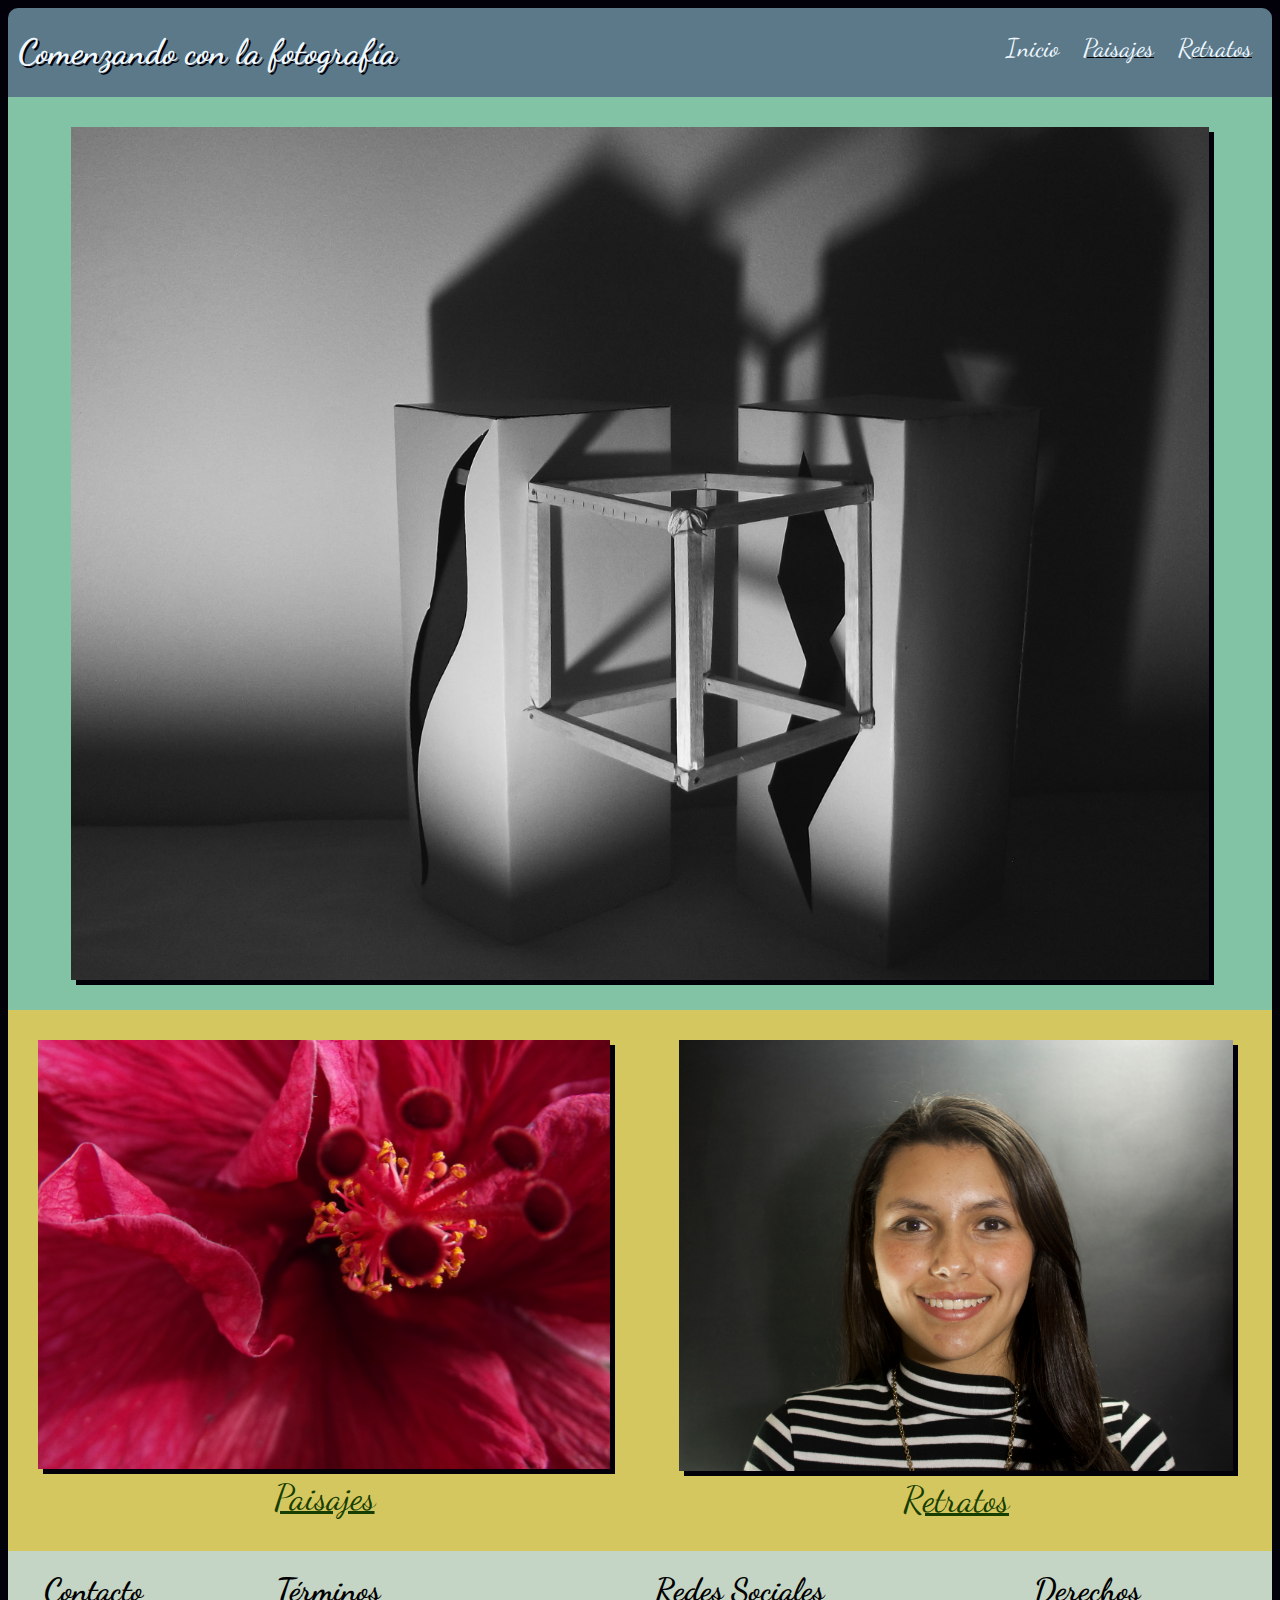
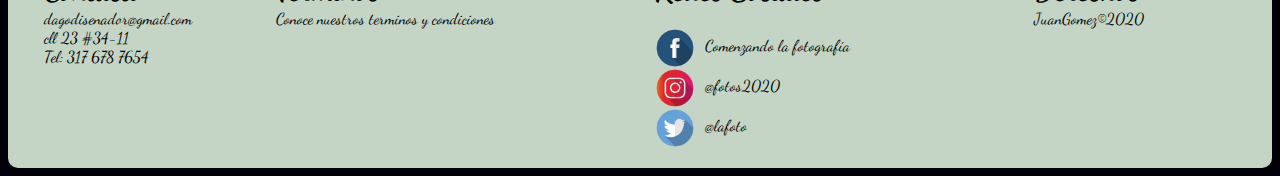
<file: index.html>
<!doctype html>
<html>
<head>
<meta charset="utf-8">
<title>comenzando con la fotografía</title>
	<link rel="stylesheet" href="estilos/estilos.css" >
</head>
	
<body>
	<header>
		<div class="contenedor">
		<div class="logo">
			<h1>Comenzando con la fotografía</h1>
		</div>
		
		<nav>
			<a href="index.html">Inicio</a>
			<ins><a href="paisajes.html">Paisajes</a></ins>
		    <ins><a href="retratos.html">Retratos</a></ins>
		</nav>
		
	</div>	
	</header>
	
	<section>
	
	    <div id="fotouno"> 
	         <img src="imagenes/paisaje.jpg" alt="comfoto"/>
	    </div>
	    <div  class="fotodos">
	     <div class="paisajecero"><img src="imagenes/paisaje1.JPG" alt="flor"/><a href="paisajes.html">Paisajes</a></div>
	      <div class="retratocero"><img src="imagenes/retrato.JPG" alt="señorita"/><a href="retratos.html">Retratos</a></div>
	    </div>
	
	</section>
	<footer >
	    
	   <div class="pie">
	       <div class="contacto"><h1>Contacto</h1><p>dagodisenador@gmail.com</p><p>cll 23 #34-11</p><p>Tel: 317 678 7654</p></div>
	       <div class="terminos"><h1>Términos</h1><p>Conoce nuestros terminos y condiciones</p></div>
	       <div class="redes">
	                 <h1>Redes Sociales</h1><br/>
	                <img src="imagenes/facebook.png" alt="face" />Comenzando la fotografía<br/>
	                <img src="imagenes/instagram.png" alt="insta">@fotos2020<br/>
	                <img src="imagenes/twitter.png" alt="tweet"/>@lafoto<br/>
	
	</div>
	       
	       <div class="derechos"><h1>Derechos</h1><p>JuanGomez©2020</p></div>
	
	   </div>
	
	
	</footer>
	 
</body>
		
</html>
</file>
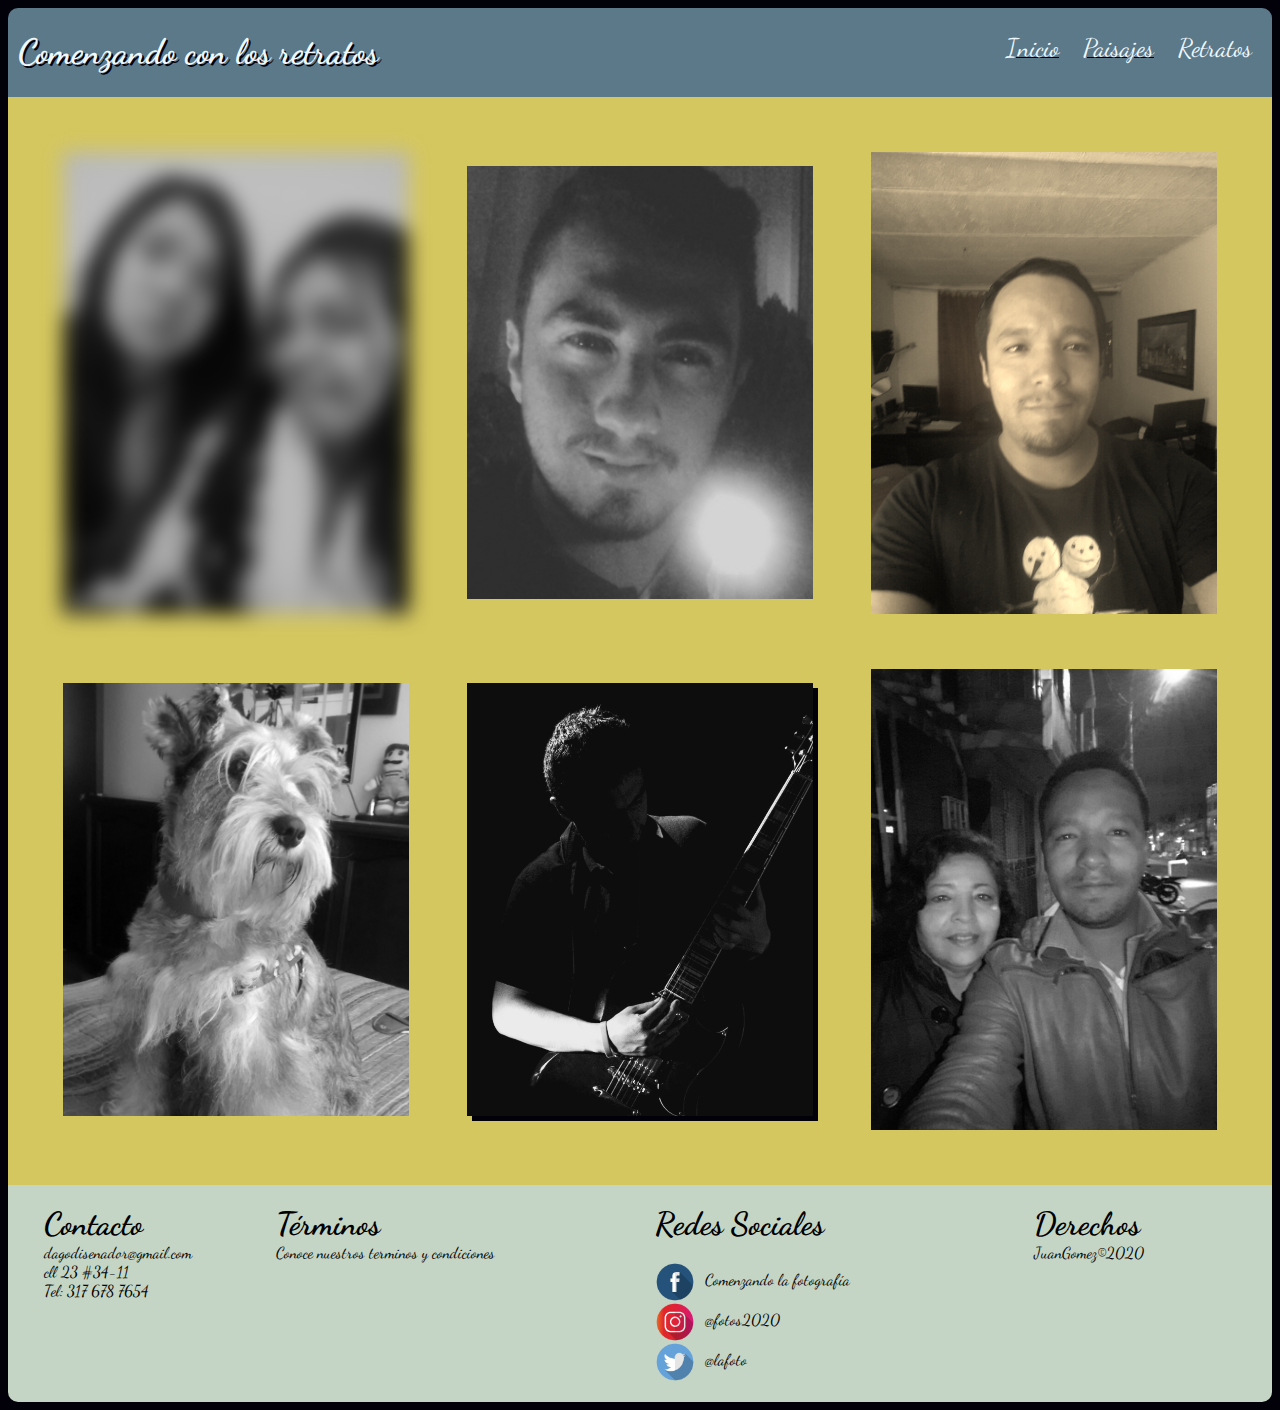
<file: retratos.html>
<!doctype html>
<html>
<head>
<meta charset="utf-8">
<title>comenzando con la fotografía</title>
	<link rel="stylesheet" href="estilos/estilos.css" >
</head>
	
<body>
	<header>
		<div class="contenedor">
		<div class="logo">
			<h1>Comenzando con los retratos</h1>
		</div>
		
		<nav>
			<ins><a href="index.html">Inicio</a></ins>
			<ins><a href="paisajes.html">Paisajes</a></ins>
		    <a href="retratos.html">Retratos</a>
		</nav>
		
	</div>	
	</header>
	
	
	<section>
	     <div class="galeria1"> 
	       <div class="unogaleria">  <img src="imagenes/retrato1.jpg"/></div>
	       <div class="dosgaleria"><img src="imagenes/retrato2.jpg"/></div>
	       <div class="tressgaleria"><img src="imagenes/retrato3.jpg"/></div>
	        <div class="cuatrogaleria"><img src="imagenes/retrato4.jpg"/></div>
	       <div class="cincogaleria"><img src="imagenes/retrato5.jpg"/></div>
	       <div class="seisgaleria"><img src="imagenes/retrato6.jpg"/></div>
	    </div>

	</section>
	 
	
	
	<footer >
	    
	   <div class="pie">
	       <div class="contacto"><h1>Contacto</h1><p>dagodisenador@gmail.com</p><p>cll 23 #34-11</p><p>Tel: 317 678 7654</p></div>
	       <div class="terminos"><h1>Términos</h1><p>Conoce nuestros terminos y condiciones</p></div>
	       <div class="redes">
	                 <h1>Redes Sociales</h1><br/>
	                <img src="imagenes/facebook.png" alt="face" />Comenzando la fotografía<br/>
	                <img src="imagenes/instagram.png" alt="insta">@fotos2020<br/>
	                <img src="imagenes/twitter.png" alt="tweet"/>@lafoto<br/>
	
	</div>
	       
	       <div class="derechos"><h1>Derechos</h1><p>JuanGomez©2020</p></div>
	
	   </div>
	
	
	</footer>
	 
</body>
		
</html>
</file>
<file: estilos/estilos.css>
@charset "utf-8";
/* CSS Document */

@import url('https://fonts.googleapis.com/css?family=Dancing+Script');



body{
font-family: 'Dancing Script';
background-color: #02010a;
}



/*cabecera*/


header .contenedor{
background:  #5b7989;
border-radius: 10px 10px 0px 0px;
width: 100%;
overflow: hidden;
margin-top: 0px;
animation: MiAnimacion 3s;



}

@-webkit-keyframes MiAnimacion{

0%{margin-top:150px;}
60%{margin-top:-5px;}
100%{margin-top:0px;}
}


/*titulos principales cabecera*/
.logo h1{
float: left;
color: aliceblue;
text-shadow: 2px 2px 0px #02010a;
padding-left: 10px;
font-size: 35px;

}

/*barra navegación*/

nav {
float: right;
font-size: 17px;
padding-top: 25px;
text-align: right;


}

nav a{
text-decoration: none;
color: aliceblue;
padding-right: 20px;
}

/*seccion imagenes*/

img{
filter: drop-shadow(5px 5px  #02010a);}

/*primera imagen (index)*/
	
#fotouno{
width:100%;
background: #82c3a6;
overflow:hidden;}

#fotouno img{
width:90%;
display: block;
margin:auto;
padding-bottom: 30px;
padding-top: 30px;
}

/*grupo imagenes secundarias (index)*/

.fotodos{
width:100%;
background: #d5c75f;
display: flex;
text-align: center;
}

.paisajecero{
order: 1;
width: 50%;
margin: 30px;
}


.retratocero{
order: 2;
width: 50%;
margin: 30px;
}


.paisajecero img{
width: 100%;
transition-property:  transform, border, filter;
transition-duration: 1s, 1s, 1s;}

.paisajecero img:hover{
transform: rotatez(10deg);
border: solid;
filter: drop-shadow(5px 5px  #82c3a6);
}

.retratocero img{
width: 97%;
transition-property: transform, border, filter;
transition-duration: 1s, 1s, 1s;
}

.retratocero img:hover{
transform:  translate(20px, -5px);
border: solid;
filter: drop-shadow(5px 5px  #82c3a6);
}

.paisajecero, .retratocero, a{
font-size: 1.5em;
color: #153E00;
}

/*galeria de fotografias paisajes y retratos*/

.galeria1{
background:#d5c75f;
display: flex;
flex-flow: row wrap;
justify-content:space-between;
padding: 55px 55px;
}

.unogaleria{
order:1;
width: 30%;
display: flex;
align-items: center;
justify-content: center;
margin-bottom: 55px;

}

.unogaleria img{
width:100%;
-webkit-filter: blur(10px);
filter: blur(10px);
}

.dosgaleria{
order:2;
width: 30%;
display: flex;
align-items: center;
justify-content: center;
margin-bottom: 55px;
}

.dosgaleria img{
width:100%;
-webkit-filter: grayscale(100%);
filter: grayscale(100%);
}

.tresgaleria{
order:3;
width: 30%;
display: flex;
align-items: center;
justify-content: center;
margin-bottom: 55px;}


.tresgaleria img{
width:90%;
transform: rotateZ(-90deg);
-webkit-filter: sepia(90%);
filter: sepia(90%);

}

.tressgaleria{
order:3;
width: 30%;
display: flex;
align-items: center;
justify-content: center;
margin-bottom: 55px;}

.tressgaleria img{
width:100%;
-webkit-filter: sepia(90%);
filter: sepia(90%);
}

.cuatrogaleria{
order:4;
width: 30%;
display: flex;
align-items: center;
justify-content: center;
}

.cuatrogaleria img{
width:100%;
-webkit-filter: grayscale(100%);
filter: grayscale(100%);
}

.cincogaleria{
order:5;
width: 30%;
display: flex;
align-items: center;
justify-content: center;
}

.cincogaleria img{
width:100%;}

.seisgaleria{
order:6;
width: 30%;
display: flex;
align-items: center;
justify-content: center;
}

.seisgaleria img{
width:100%;
-webkit-filter: grayscale(100%);
filter: grayscale(100%);
}

/*pie de pagina*/

.pie{
background: #C5D5C5;
border-radius: 0px 0px 10px 10px;
width: 100%;
padding:20px 0px 20px 0px;
display: flex;
justify-content: center;
}

.pie h1{
margin:0px;}

.pie p{	
margin:0px;}

.pie img{
width: 40px;
heigth: 40px;
margin-right: 10px;
filter: none;
vertical-align: middle;}
 
.contacto{
order: 1 ;
width: 16%;
}

.terminos{
order: 2;
width: 30%;
padding-left:30px;
}

.redes{
order: 3;
width: 30%;

}

.derechos{
order: 4;
width:16%;

}

/*responsive*/

@media (min-width:200px) and (max-width: 899px){
    
	/*responsive header*/
	
	.contenedor{
	width: 100%;
	text-align: center;
	}
	
	.logo h1{
	width:100%;
	padding-left: 0px;
	margin-top: 20px}
	
	nav{
	text-align: center;
    float: none;
	margin-bottom: 20px;
	padding-top: 0px;
	}
	
	/*responsive grupo de fotografias secundarias en el index*/
	
	.fotodos{
	flex-direction: column;
	align-items: center;
	
	}
	
	.retratocero{
	width: 80%;
	}
	
	.paisajecero{
	width: 80%;
	}
	
	/*Galeria responsive*/
	
	.galeria1{
	flex-direction: column;
	justify-content: space-between;
	padding: 30px 20px 30px 20px;
	}
	
	.unogaleria, .dosgaleria, .tresgaleria, .cuatrogaleria, .cincogaleria, .seisgaleria {
    margin-top:30px;
	margin-bottom: 30px;
	width:100%;
	}
	.dosgaleria img{
	width: 100%
	}
	.tresgaleria img{
	width:80%;
	margin-bottom: 40px;
	margin-top: 40px;
	}
    
	.cincogaleria img{
	width: 100%;
	}
	
	.tressgaleria img{
	width: 100%;
	}
	
	.pie{
	flex-direction: column;
	}
	
	.contacto, .terminos, .redes, .derechos{
	width: 100%;
	padding-left: 10px;
	margin-bottom: 15px;
	}
}

@media (min-width: 900px){
	
}
</file>
